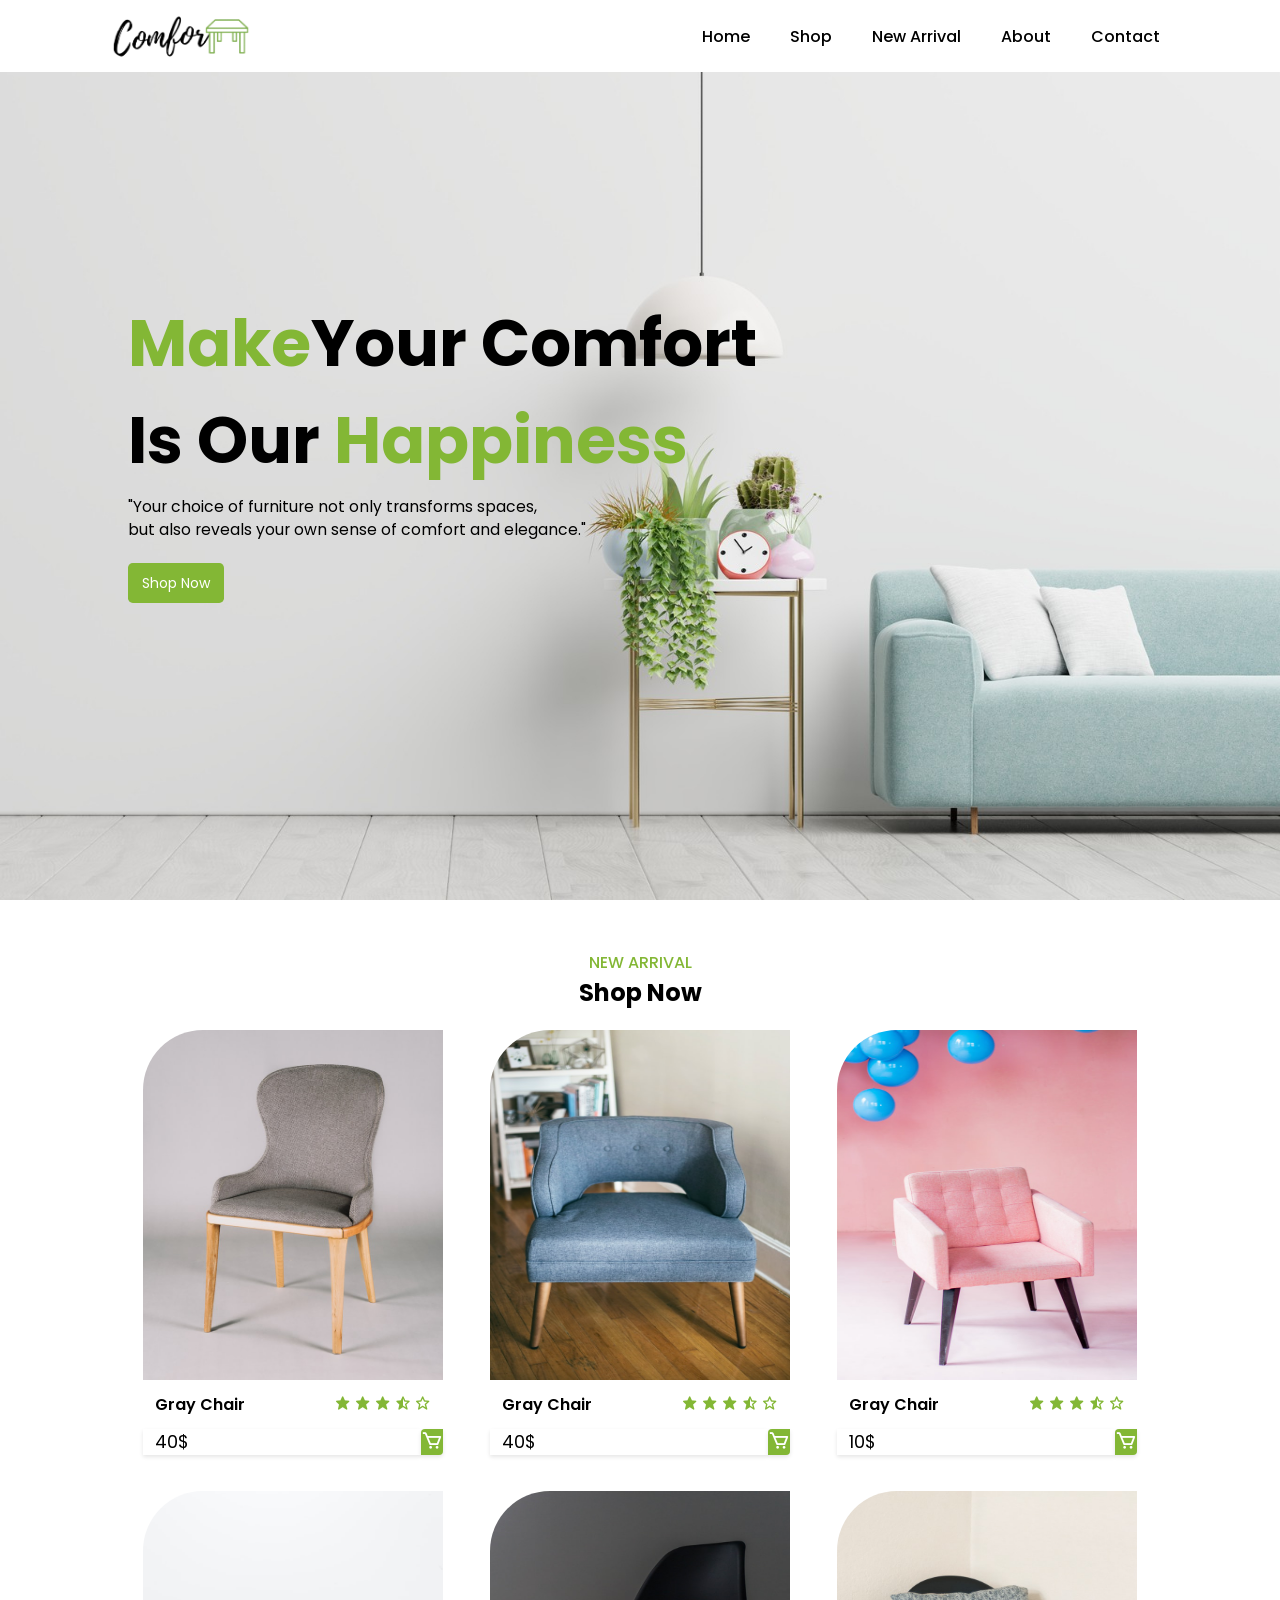
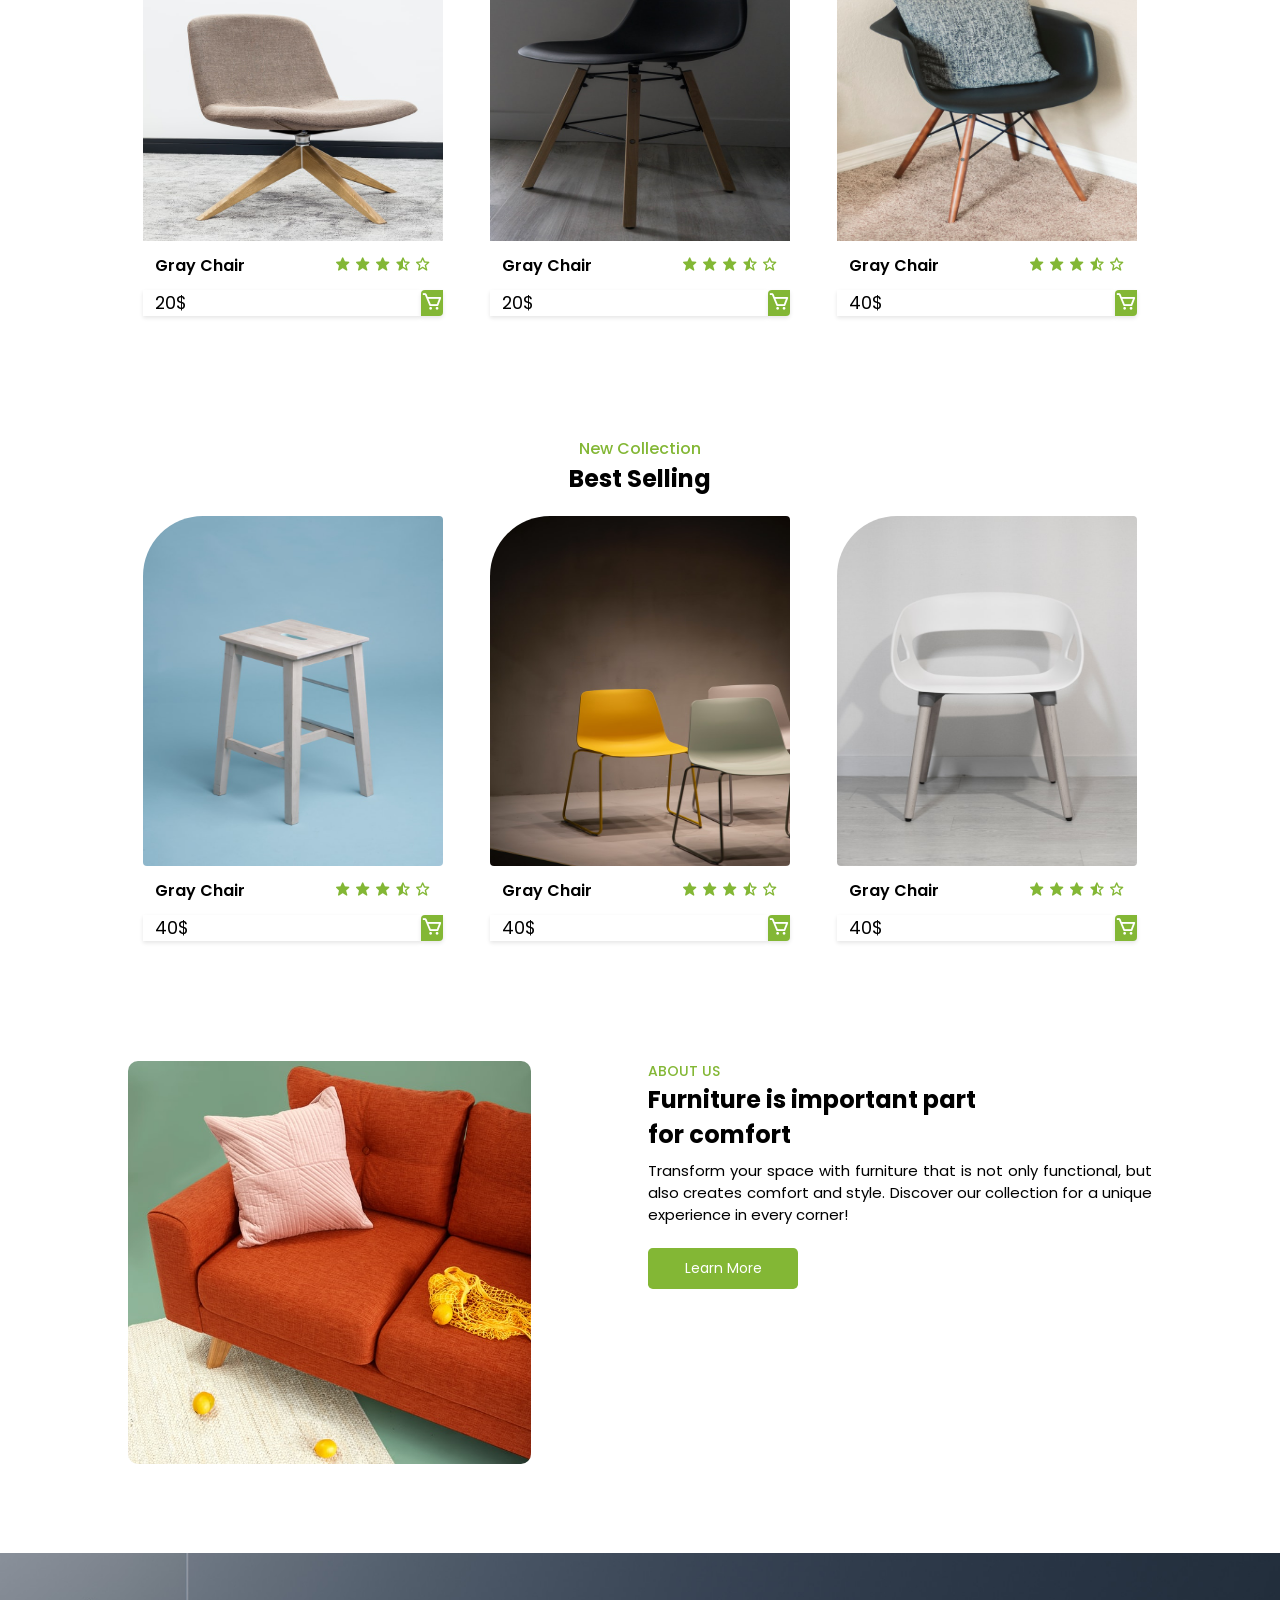
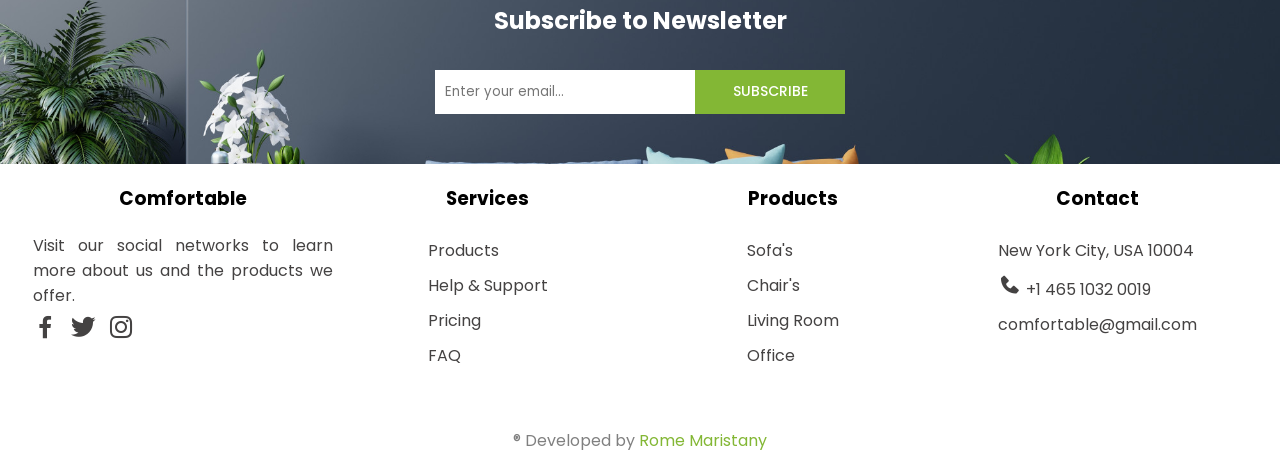
<file: index.html>
<!DOCTYPE html>
<html lang="en">
<head>
    <meta charset="UTF-8">
    <meta name="viewport" content="width=device-width, initial-scale=1.0">
    <title>Comfortable Shop</title>

    <!-- CSS LINK-->
    <link rel="stylesheet" href="style.css">
    <!-- LINK DE LOS ICONOS-->
    <link rel="stylesheet" href="https://cdn.jsdelivr.net/npm/boxicons@latest/css/boxicons.min.css">

</head>
<body>
    <!-- NAVBAR -->
        <header>
            <img  class="logo" src="img/logo.green.png" alt="">
            <div class="bx bx-menu" id="menu-icon"></div>

            <ul class="navbar">
                <li><a href="#home">Home</a></li>
                <li><a href="#shop">Shop</a></li>
                <li><a href="#new">New Arrival</a></li>
                <li><a href="#about">About</a></li>
                <li><a href="#contact">Contact</a></li>
            </ul>
        </header>   
    <!-- HOME -->
    <section class="home" id="home">
        <div class="home-text">
            <h1><span>Make</span>Your Comfort
            <br>
            Is Our <span>Happiness</span></h1>
            <p>"Your choice of furniture not only transforms spaces,
                <br> but also reveals your own sense of comfort and elegance."</p>
            <a href="#shop" class="btn">Shop Now</a>
        </div>
    </section>

    <!-- SHOP-->
    <section class="shop" id="shop">

        <div class="headind">
            <span>NEW ARRIVAL</span>
            <h2>Shop Now</h2>
        </div>
    
        <!-- Content-->
        <div class="shop-container">
            
            <div class="box">
                <div class="box-img">
                    <img src="img/p1.jpg" alt="">
                </div>
                <div class="title-price">
                    <h3>Gray Chair</h3>
                    <div class="stars">
                        <i class='bx bxs-star'></i>
                        <i class='bx bxs-star'></i>
                        <i class='bx bxs-star'></i>
                        <i class='bx bxs-star-half' ></i>
                        <i class='bx bx-star' ></i>
                    </div>
                </div>
                <div class="price-content">
                    <div class="price"><span>40$</span></div>
                    <i class='bx bx-cart' ></i>
                </div>
            </div>

            <div class="box">
                <div class="box-img">
                    <img src="img/p2.jpg" alt="">
                </div>
                <div class="title-price">
                    <h3>Gray Chair</h3>
                    <div class="stars">
                        <i class='bx bxs-star'></i>
                        <i class='bx bxs-star'></i>
                        <i class='bx bxs-star'></i>
                        <i class='bx bxs-star-half' ></i>
                        <i class='bx bx-star' ></i>
                    </div>
                </div>
                <div class="price-content">
                    <div class="price"><span>40$</span></div>
                    <i class='bx bx-cart' ></i>
                </div>
            </div>

            <div class="box">
                <div class="box-img">
                    <img src="img/p3.jpg" alt="">
                </div>
                <div class="title-price">
                    <h3>Gray Chair</h3>
                    <div class="stars">
                        <i class='bx bxs-star'></i>
                        <i class='bx bxs-star'></i>
                        <i class='bx bxs-star'></i>
                        <i class='bx bxs-star-half' ></i>
                        <i class='bx bx-star' ></i>
                    </div>
                </div>
                <div class="price-content">
                    <div class="price"><span>10$</span></div>
                    <i class='bx bx-cart' ></i>
                </div>
            </div>

            <div class="box">
                <div class="box-img">
                    <img src="img/p4.jpg" alt="">
                </div>
                <div class="title-price">
                    <h3>Gray Chair</h3>
                    <div class="stars">
                        <i class='bx bxs-star'></i>
                        <i class='bx bxs-star'></i>
                        <i class='bx bxs-star'></i>
                        <i class='bx bxs-star-half' ></i>
                        <i class='bx bx-star' ></i>
                    </div>
                </div>
                <div class="price-content">
                    <div class="price"><span>20$</span></div>
                    <i class='bx bx-cart' ></i>
                </div>
            </div>

            <div class="box">
                <div class="box-img">
                    <img src="img/p5.jpg" alt="">
                </div>
                <div class="title-price">
                    <h3>Gray Chair</h3>
                    <div class="stars">
                        <i class='bx bxs-star'></i>
                        <i class='bx bxs-star'></i>
                        <i class='bx bxs-star'></i>
                        <i class='bx bxs-star-half' ></i>
                        <i class='bx bx-star' ></i>
                    </div>
                </div>
                <div class="price-content">
                    <div class="price"><span>20$</span></div>
                    <i class='bx bx-cart' ></i>
                </div>
            </div>

            <div class="box">
                <div class="box-img">
                    <img src="img/p6.jpg" alt="">
                </div>
                <div class="title-price">
                    <h3>Gray Chair</h3>
                    <div class="stars">
                        <i class='bx bxs-star'></i>
                        <i class='bx bxs-star'></i>
                        <i class='bx bxs-star'></i>
                        <i class='bx bxs-star-half' ></i>
                        <i class='bx bx-star' ></i>
                    </div>
                </div>
                <div class="price-content">
                    <div class="price"><span>40$</span></div>
                    <i class='bx bx-cart' ></i>
                </div>
            </div>
    
        </div>

   </section>


   <section class="new" id="new">
      <div class="headind">
        <span>New Collection</span>
        <h2>Best Selling</h2>
      </div>

      <!-- CONTENT-->
      <div class="new-container">
        
        <div class="box">
            <div class="box-img">
                <img src="img/new1.jpg" alt="">
            </div>
            <div class="title-price">
                <h3>Gray Chair</h3>
                <div class="stars">
                    <i class='bx bxs-star'></i>
                    <i class='bx bxs-star'></i>
                    <i class='bx bxs-star'></i>
                    <i class='bx bxs-star-half' ></i>
                    <i class='bx bx-star' ></i>
                </div>
            </div>
            <div class="price-content">
                <div class="price"><span>40$</span></div>
                <i class='bx bx-cart' ></i>
            </div>
        </div>

        <div class="box">
            <div class="box-img">
                <img src="img/new2.jpg" alt="">
            </div>
            <div class="title-price">
                <h3>Gray Chair</h3>
                <div class="stars">
                    <i class='bx bxs-star'></i>
                    <i class='bx bxs-star'></i>
                    <i class='bx bxs-star'></i>
                    <i class='bx bxs-star-half' ></i>
                    <i class='bx bx-star' ></i>
                </div>
            </div>
            <div class="price-content">
                <div class="price"><span>40$</span></div>
                <i class='bx bx-cart' ></i>
            </div>
        </div>

        <div class="box">
            <div class="box-img">
                <img src="img/new3.jpg" alt="">
            </div>
            <div class="title-price">
                <h3>Gray Chair</h3>
                <div class="stars">
                    <i class='bx bxs-star'></i>
                    <i class='bx bxs-star'></i>
                    <i class='bx bxs-star'></i>
                    <i class='bx bxs-star-half' ></i>
                    <i class='bx bx-star' ></i>
                </div>
            </div>
            <div class="price-content">
                <div class="price"><span>40$</span></div>
                <i class='bx bx-cart' ></i>
            </div>
        </div>

      </div>
   </section>

   <!-- ABOUT US-->
   <section class="about" id="about">
        <div class="about-img">
            <img src="img/about.jpg" alt=""> 
        </div>
        <div class="about-text">
            <span>About Us</span>
            <h2>Furniture is important part <br>for comfort</h2>
            <p>Transform your space with furniture that is not only functional, but also creates comfort and style. Discover our collection for a unique experience in every corner!</p>
            <a href="#shop" class="btn">Learn More</a>
        </div>
   </section>

   <!-- CONTACT-->
   <section class="newsletter" id="contact">
        <h2>Subscribe to Newsletter</h2>
        <div class="news-box">
            <input type="text" placeholder="Enter your email...">
            <a href="#" class="btn">Subscribe</a>
        </div>
   </section>

   <div class="footer">
    
        <div class="ft comfortable">
            <h3>Comfortable</h3>
            <p>Visit our social networks to learn more about us and the products we offer.</p>
            <div class="social-media">
                <a href=""><i class='bx bxl-facebook' ></i></a>
                <a href=""><i class='bx bxl-twitter' ></i></a>
                <a href=""><i class='bx bxl-instagram' ></i></a>
            </div>
        </div>
            <div class="ft services">
                <h3>Services</h3>
                <ul>
                    <li><a href="">Products</a></li>
                    <li><a href="">Help & Support</a></li>
                    <li><a href="">Pricing</a></li>
                    <li><a href="">FAQ</a></li>
                </ul>
            </div>
    
            <div class="ft product">
                <h3>Products</h3>
                <ul>
                    <li><a href="">Sofa's</a></li>
                    <li><a href="">Chair's</a></li>
                    <li><a href="">Living Room</a></li>
                    <li><a href="">Office</a></li>
                </ul>
            </div>
        
        <div class="ft address">
            <h3>Contact</h3>
            <ul>
                <li><p>New York City, USA 10004</p></li>
                <li>
                    <a href="">
                        <i class='bx bxs-phone'></i>  +1 465 1032 0019
                    </a>
                </li>
                <li>
                    <a href="">comfortable@gmail.com</a>
                </li>
            </ul>
        </div>

    </div>

    <div class="copyright">
        <span>® Developed by <a href="https://www.linkedin.com/in/romelia-maristany-1089052ab?utm_source=share&utm_campaign=share_via&utm_content=profile&utm_medium=ios_app">Rome Maristany</a></span>
        
    </div>

    <!--LINK DE JS-->
    <script src="main.js"></script>
</body>
</html>
</file>
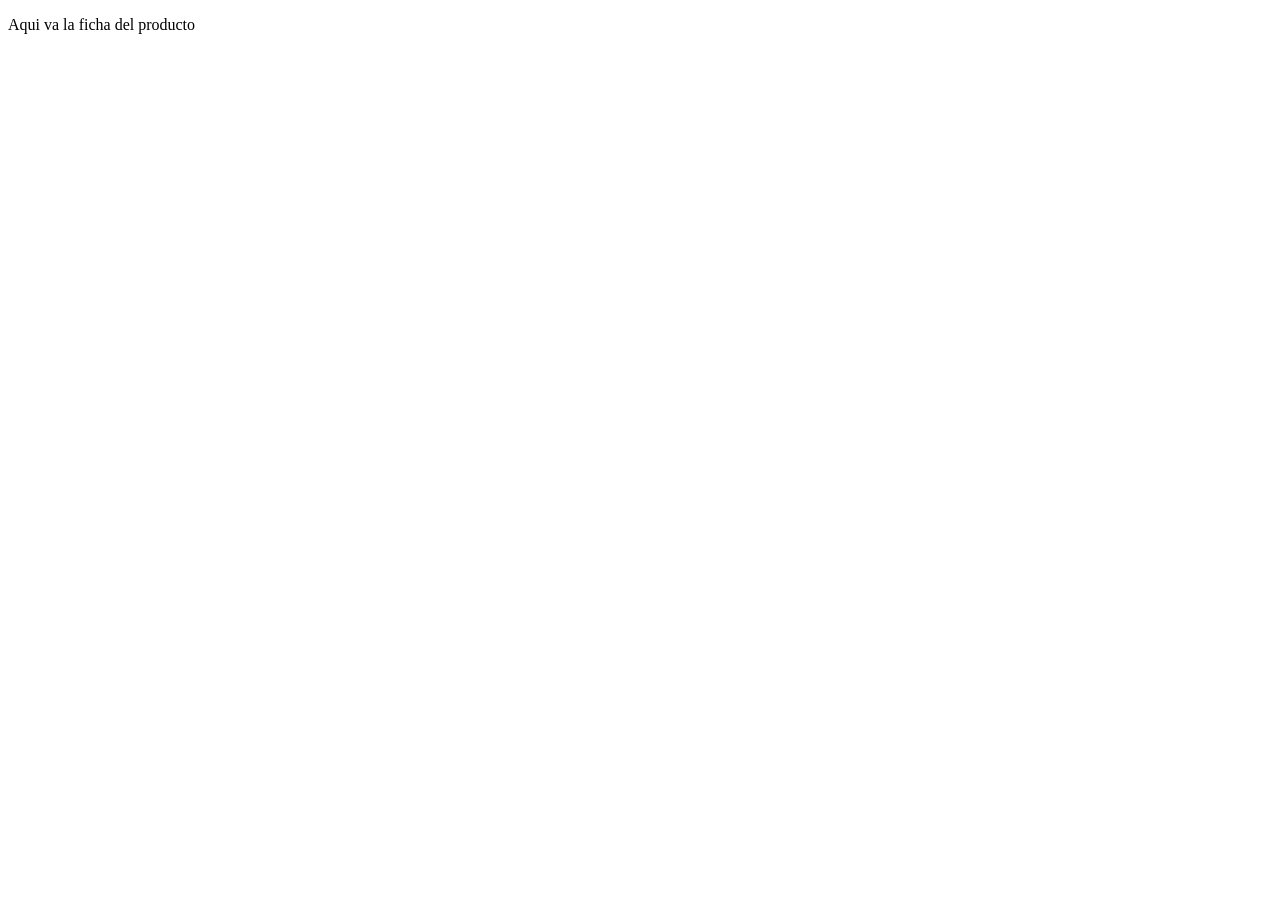
<file: product.html>
<!DOCTYPE html>
<html lang="en">
<head>
    <meta charset="UTF-8">
    <meta name="viewport" content="width=device-width, initial-scale=1.0">
    <title>Document</title>
</head>
<body>
    <p>
        Aqui va la ficha del producto
    </p>
</body>
</html>
</file>
<file: style.css>
/* GOOGLE FONTS*/
                            @import url('https://fonts.googleapis.com/css2?family=Poppins:wght@100;200;300;400;500;600;700&display=swap');

                            *{
                                margin: 0;
                                padding: 0;
                                box-sizing: border-box;
                                font-family: 'Poppins', sans-serif;
                                scroll-behavior: smooth; /* hace que el scroll sea suave y no abrupto */
                                list-style: none;
                                text-decoration: none;
                            }
                            :root{
                                --text-color: #000000;
                                --main-color: #83b735;
                            }
                            body{
                                width: 100%;
                                overflow-x: hidden;
                            }
                            section{
                                padding: 50px 10%;
                            }
                            
                                                           /*   NAVBAR */
                            header{
                                position: fixed;
                                width: 100%;
                                height: 8%;
                                top: 0;
                                right: 0;
                                z-index: 1000;
                                display: flex;
                                align-items: center;
                                justify-content: space-between;
                                padding: 18px 100px;
                                background-color: white;
                                /*background-color: #edecea;*/
                            
                            }
                            .logo{
                                width: 15%;
                            }
                            .navbar{
                                position: relative;
                                display: flex; 
                            }
                            .navbar a{
                                font-size: 1rem;
                                padding: 10px 20px;
                                font-weight: 500;
                                color: var(--text-color);
                            }
                            .navbar a:hover{
                                color: var(--main-color);
                            }
                            #menu-icon{
                                font-size: 2rem;
                                cursor: pointer;
                                display: none;
                            }
                            
                                                           /*   HOME  */
                            .home{
                                width: 100%;
                                min-height: 100vh;
                                background-image: url('img/background.jpg');
                                background-repeat: no-repeat;
                                background-size: cover;
                                background-position: right;
                                background-attachment: fixed;
                                display: flex;
                                align-items: center;
                            }
                            .home-text{
                                font-size: 2.7rem
                            }
                            .home-text p{
                                font-size: 0.98rem;
                                margin: 0.4rem 0 0;
                            }
                            .home-text span{
                                color: var(--main-color);
                            }
                            .btn{
                               padding: 10px 14px; 
                               background: var(--main-color);
                               color: #fff;
                               border-radius: 0.3rem;
                               font-size: 14px;
                               width: 150px;
                               text-align: center;
                            }
                            .btn:hover{
                                background-color: #8fc53d;
                            }
                            
                                            /*  SHOP  */
                            .headind{
                                display: flex;
                                flex-direction: column;
                                justify-content: center;
                                align-items: center;
                                margin-bottom: 20px;
                            }
                            .headind span{
                                color: var(--main-color);
                                font-weight: 500;
                            }
                            .shop-container,
                            .new-container{
                                display: grid;
                                grid-template-columns: repeat(3, 1fr);
                                gap: 1rem;
                                justify-content: center;
                            
                            }
                            .box{
                                display: flex;
                                flex-direction: column;
                                justify-content: center;
                                align-items: center;
                            }
                            .box-img{
                                overflow: hidden;
                                width: 300px;
                                height: 350px;
                                display: flex;
                                justify-content: center;
                                align-content: center;
                            }
                            .box-img img{
                                width: 300px;
                                height: 350px;
                                transition: transform 0.3s ease;
                                border-top-left-radius: 60px;
                            }
                            .box-img img:hover{
                                transform: scale(1.2);
                            }
                            .title-price{
                                display: flex;
                                justify-content: space-between;
                                padding: 12px;
                                width: 300px;
                            }
                            .title-price h3{
                                font-size: 1rem;
                                font-weight: 600;
                            }
                            .stars .bx{
                                color: var(--main-color);
                            }
                            .price-content{
                                display: flex;
                                width: 300px;
                                justify-content: space-between;
                            }
                            .price{
                                font-size: 1.1rem;
                                margin-bottom: 20px;
                                width: 290px;
                                padding-left: 12px;
                                box-shadow: 0 2px 4px rgba(0,0,0,0.1);
                            }
                            .price-content .bx-cart{
                                border-radius: 4px 0 4px 0;
                                color: white;
                                background: var(--main-color);
                                font-size: 22px;
                                height: 26px;
                                box-shadow: 0 2px 4px rgba(0,0,0,0.1);
                                cursor: pointer;
                            }
                            .price-content .bx-cart:hover{
                                background: #8fc53d;
                            }
                            
                                                             /* BEST SELLING  */
                            .new-container .box{
                                border-radius: 4px;
                            }
                            .new-container .box .box-img{
                                border-radius: 4px;
                            }
                                                         /*  ABOUT US  */
                            .about{
                                display: grid;
                                grid-template-columns: repeat(2,1fr);
                                gap: 1rem;
                            }
                            .about-img{
                                padding-bottom: 2rem;
                            }
                            .about-img img{
                                width: 80%;
                                border-radius: 10px;
                                object-fit: contain;
                            }
                            .about-text{
                                display: flex;
                                flex-direction: column;
                                justify-items: center;/*
                                align-items: center;*/
                            }
                            .about-text span{
                                font-size: 14px;
                                font-weight: 500;
                                text-transform: uppercase;
                                color: var(--main-color);  
                            }
                            .about-text p{
                                font-size: 0.93rem;
                                margin: 0.5rem 0 1.4rem;
                                text-align: justify;
                            }
                                                          /*   EMAIL     */
                            .newsletter{
                                display: flex;
                                flex-direction: column;
                                align-items: center;
                                background-image: url(img/bg.jpg);
                                background-repeat: no-repeat;
                                background-size: cover;
                                background-position: center;
                            }
                            .newsletter h2{
                                color: #fff;
                            }
                            .news-box{
                                display: flex;
                                align-items: center;
                                margin-top: 2rem;
                            }
                            .news-box input{
                                width: 260px;
                                height: 44px;
                                border: none;
                                outline: none;
                                background: #ffff;
                                padding: 10px;
                            }
                            .news-box .btn{
                                height: 44px;
                                padding: 11px;
                                border-radius: 0;
                                font-weight: 500;
                                text-transform: uppercase;
                            }
                            
                                                       /* FOOTER*/
                            .footer{
                                display: grid;
                                grid-template-columns: repeat(4,1fr);
                                padding: 0 30px 30px 30px
                            }
                            .ft{
                                display: flex;
                                flex-direction: column;
                                align-items: center;
                            }
                            .ft h3{
                                margin: 20px;
                            }
                            .ft ul li{
                                padding: 5px;
                            }
                            .ft  a:hover{
                                color: var(--main-color);
                            }
                            .ft a{
                                color: rgb(68, 66, 66);
                            }
                            .ft p{
                                color: rgb(68, 66, 66);
                            }
                            .comfortable{
                                display: flex;
                                flex-direction: column;
                            }
                            .comfortable p{
                                width: 300px;
                                text-align: justify;
                            
                            }
                            .social-media{
                              align-self: self-start;
                              font-size: 30px;
                            }
                            .address .bxs-phone{
                                font-size: 24px;
                            }
                            .copyright{
                                display: flex;
                                justify-content: center;
                                align-items: center;
                                margin-top: 25px;
                                margin-bottom: 20px;
                            }
                            .copyright span{
                                color: grey;
                            }
                            .copyright a{
                                color: var(--main-color);
                            }
                            
                            /* MAKING RESPONSIVE */
                            @media(width > 1400px){
                                .social-media{
                                    padding-left: 25px;
                                }
                            }
                            @media (max-width:960px){
                                header{
                                    padding: 18px 4%;
                                }
                                section{
                                    padding: 30px 4%;
                                }
                                .shop-container,
                                .new-container{
                                    gap: 0;
                                }
                                .box-img{
                                    overflow: hidden;
                                    width: 250px;
                                }
                                .box-img img{
                                    width: 250px;
                                    align-self: center;
                                }
                                .title-price,
                                .price-content{
                                    width: 250px;
                                }
                            }
                            @media (max-width: 865px){
                                .comfortable p{
                                    width: 250px;
                                    text-align: justify;
                            
                                }
                            }
                            @media (max-width:840px){
                                .home-text h1{
                                    font-size: 2rem;
                                }
                                .shop-container, 
                                .new-container{
                                    grid-template-columns: repeat(2,1fr) ;
                                }
                                .box-img{
                                    overflow: hidden;
                                    width: 300px;
                                }
                                .box-img img{
                                    width: 300px;
                                }
                                .title-price,
                                .price-content{
                                    width: 300px;
                                }
                            }
                            @media (max-width:785px){
                                .footer{
                                    grid-template-columns: repeat(2,1fr);
                                }
                                .social-media{
                                    padding-left: 3rem;
                                }
                            }
                            @media (max-width:768px){
                                header{
                                    padding: 11px 4%;
                                }
                                #menu-icon{
                                    display: initial;
                                }
                                header .navbar{
                                    position: absolute;
                                    top: -500px;
                                    left: 0;
                                    right: 0;
                                    display: flex;
                                    flex-direction: column;
                                    background: #fff;
                                    box-shadow: 0 4px 4px rgba(0,0,0,0.1);
                                    transition: 0.2s ease;
                                    text-align: center;
                                }
                                .navbar a{
                                    padding: 1.5rem;
                                    display: block ;
                                }
                                .navbar.active{
                                    top: 100%;
                                }
                                .navbar a:hover{
                                    color: #fff;
                                    background-color: var(--main-color);
                                }
                                .about{
                                    grid-template-columns: 1fr;
                                    text-align: center;
                                }
                                .about-img{
                                    padding-top: 1rem;
                                    order: 2;
                                }
                                .about-text{
                                    align-items: center;
                                }
                                .about-text p{
                                    width: 70%;
                                }
                            }
                            @media (max-width:690px){
                                .box-img{
                                    width: 250px;
                                    overflow: hidden;
                                }
                                .box-img img{
                                    width: 250px;
                                    align-self: center;
                                }
                                .title-price,
                                .price-content{
                                    width: 250px;
                                }
                                .comfortable p {
                                    width: 200px;
                                    text-align: justify;
                                }
                            }
                            @media (max-width:560px){
                                .shop-container,
                                .new-container{
                                    grid-template-columns: 1fr;
                                }
                                .box-img{
                                    width: 300px;
                                }
                                .box-img img{
                                    width: 300px;
                                }
                                .title-price,
                                .price-content{
                                    width: 300px;
                                }
                                .about-text{
                                    display: flex;
                                    flex-direction: column;
                                    justify-content: center;
                                    align-content: center;
                                }
                                .about-text p{
                                    width: 70%;
                                    align-self: center;
                                }
                                .btn{
                                    width: 200px;
                                    align-self: center;
                                }
                            }
                            @media (max-width:491px){
                                .home-text h1{
                                    font-size: 1.7rem;
                                }
                                .news-box input{
                                    width: 180px;
                                }
                                .about-text h2{
                                    font-size: 1.2rem;
                                }
                                .comfortable p {
                                    width: 150px;
                                    text-align: justify;
                            
                                }
                            }
                            @media (max-width:440px){
                                .logo{
                                    width: 25%;
                                }
                                header{
                                    position: fixed;
                                }
                                .home-text p {
                                    width: 300px;
                                    text-align: justify;
                                }
                                .about-text p{
                                    width: 70%;
                                    text-align: justify;
                                }
                                .news-box .btn{
                                    width: 100px;
                                }
                                .footer{
                                    grid-template-columns: 1fr;
                                }
                                .ft{
                                    align-items: start;
                                    padding: 0 20px 0 20px;
                                }
                                .ft h3{
                                    margin-bottom: 0;
                                }
                                .ft ul li{
                                    padding-left: 20px;
                                }
                                .comfortable p{
                                    width: 100%;
                                    padding: 0 20px 10px 20px;
                                    text-align: justify;
                                }
                            }
</file>
